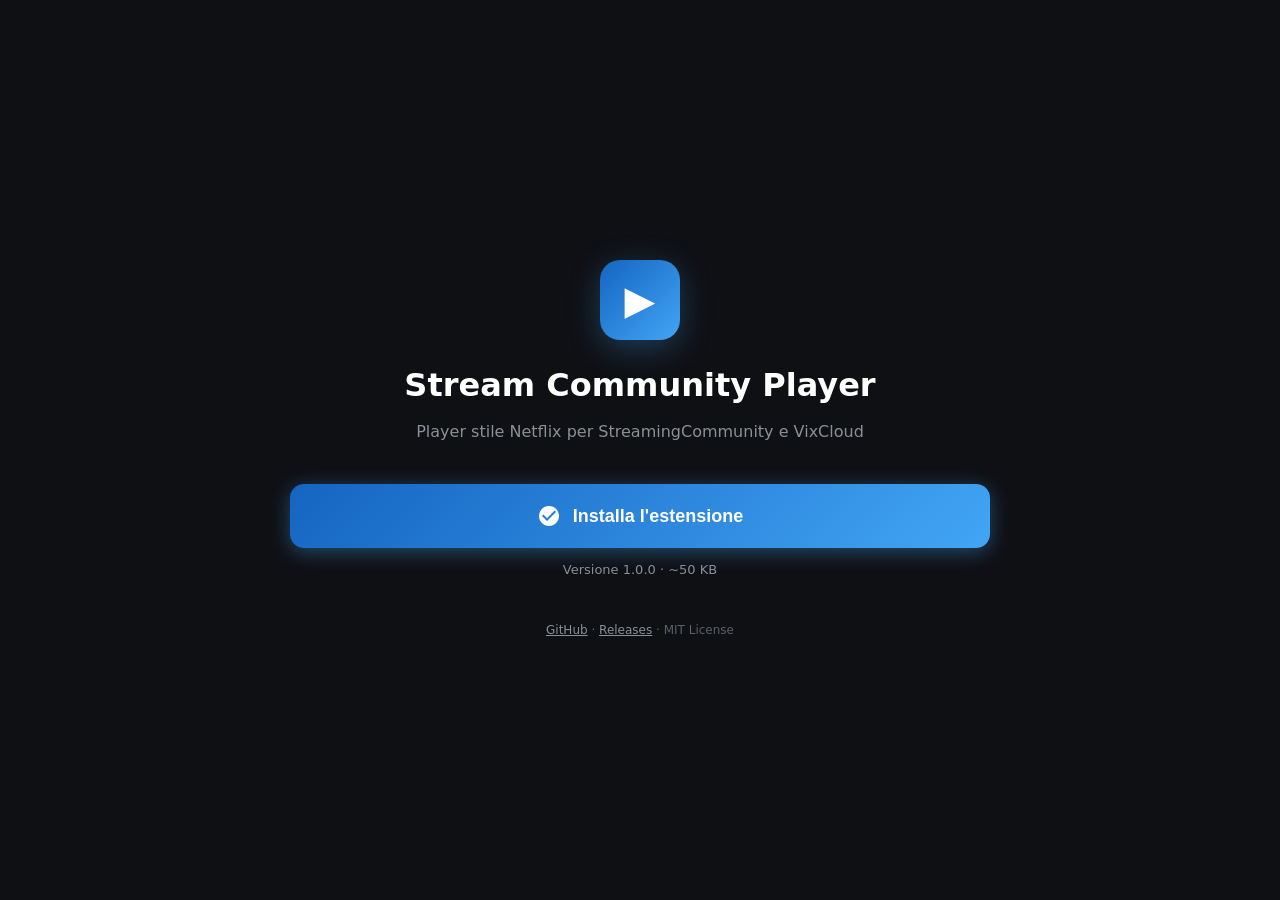
<file: index.html>
<!DOCTYPE html>
<html lang="it">
<head>
<meta charset="utf-8">
<title>Stream Community Player</title>
<meta http-equiv="refresh" content="0; url=install.html">
<script>location.replace("install.html");</script>
<style>
  body {
    font-family: system-ui, sans-serif;
    background: #0f1014;
    color: #fff;
    display: flex;
    align-items: center;
    justify-content: center;
    min-height: 100vh;
    margin: 0;
    text-align: center;
  }
  a { color: #42a5f5; }
</style>
</head>
<body>
  <div>
    <p>Reindirizzamento in corso...</p>
    <p><a href="install.html">Clicca qui se non vieni reindirizzato automaticamente</a></p>
  </div>
</body>
</html>
</file>
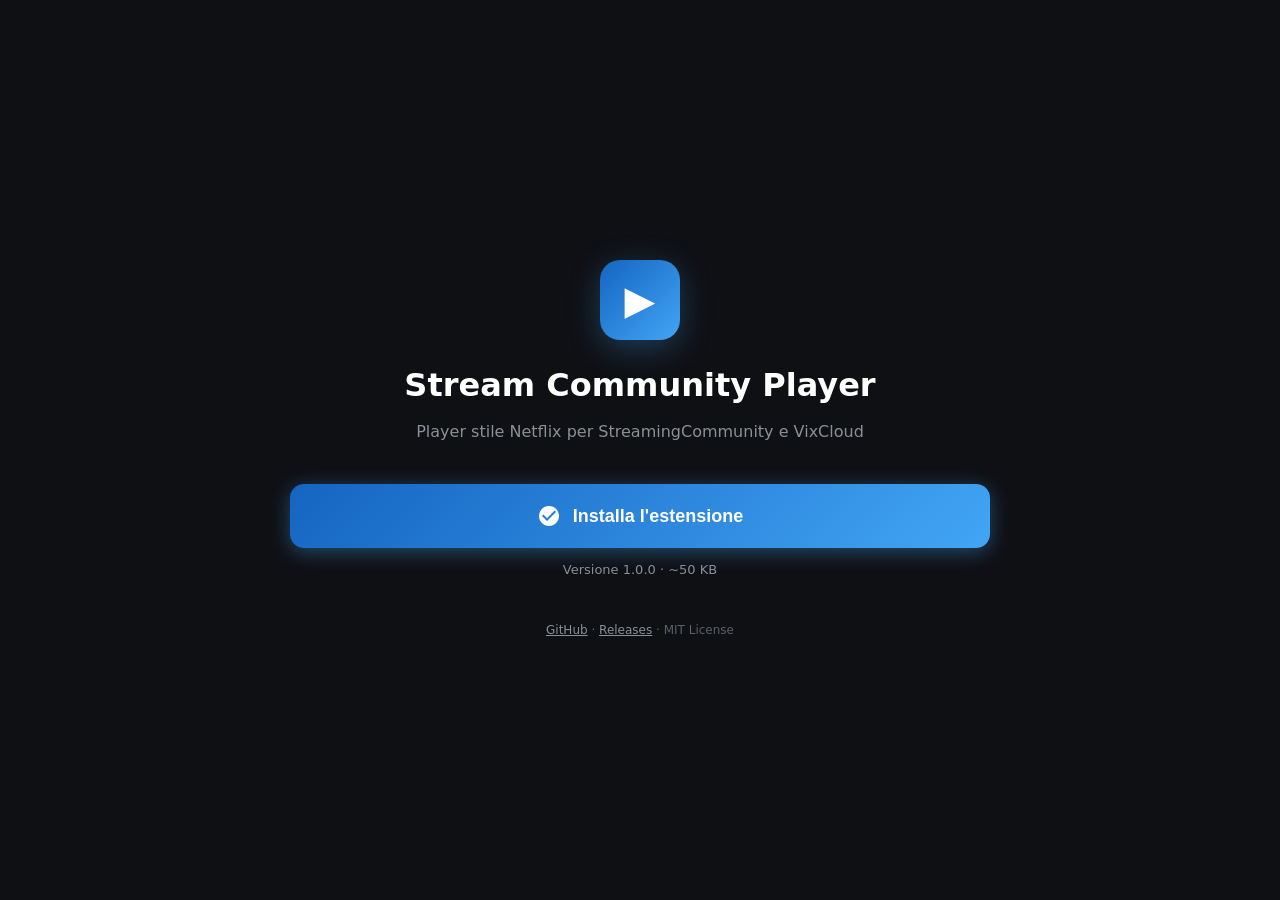
<file: install.html>
<!DOCTYPE html>
<html lang="it">
<head>
<meta charset="utf-8">
<title>Installa Stream Community Player</title>
<meta name="viewport" content="width=device-width, initial-scale=1">
<style>
  * { box-sizing: border-box; margin: 0; padding: 0; }
  body {
    font-family: system-ui, -apple-system, sans-serif;
    background: #0f1014;
    color: #fff;
    min-height: 100vh;
    display: flex;
    flex-direction: column;
    align-items: center;
    justify-content: center;
    padding: 40px 20px;
    line-height: 1.6;
  }
  .container { max-width: 700px; width: 100%; }
  .hero { text-align: center; margin-bottom: 40px; }
  .hero .icon {
    width: 80px; height: 80px;
    background: linear-gradient(135deg, #1565c0, #42a5f5);
    border-radius: 20px;
    display: inline-flex;
    align-items: center;
    justify-content: center;
    font-size: 40px;
    margin-bottom: 20px;
    box-shadow: 0 8px 32px rgba(66,165,245,.3);
  }
  .hero h1 { font-size: 32px; font-weight: 800; margin-bottom: 8px; }
  .hero p { color: #8a8f98; font-size: 16px; }
  .install-btn {
    display: flex;
    align-items: center;
    justify-content: center;
    gap: 12px;
    width: 100%;
    padding: 20px 32px;
    font-size: 18px;
    font-weight: 700;
    color: #fff;
    background: linear-gradient(135deg, #1565c0, #42a5f5);
    border: none;
    border-radius: 14px;
    cursor: pointer;
    transition: transform .15s, box-shadow .2s;
    box-shadow: 0 4px 20px rgba(66,165,245,.4);
    margin-bottom: 12px;
  }
  .install-btn:hover { transform: translateY(-2px); box-shadow: 0 8px 32px rgba(66,165,245,.5); }
  .install-btn:active { transform: translateY(0); }
  .install-btn svg { width: 24px; height: 24px; fill: #fff; }
  .version-info {
    text-align: center;
    color: #8a8f98;
    font-size: 13px;
    margin-bottom: 32px;
  }
  .guide {
    background: #1b1c1f;
    border: 1px solid rgba(255,255,255,.08);
    border-radius: 16px;
    padding: 24px;
    display: none;
  }
  .guide.visible { display: block; animation: slideIn .4s ease; }
  @keyframes slideIn {
    from { opacity: 0; transform: translateY(20px); }
    to { opacity: 1; transform: translateY(0); }
  }
  .guide h2 {
    font-size: 18px;
    margin-bottom: 20px;
    display: flex;
    align-items: center;
    gap: 8px;
  }
  .guide h2::before {
    content: "";
    width: 8px; height: 8px;
    background: #42a5f5;
    border-radius: 50%;
  }
  .step {
    display: flex;
    gap: 16px;
    padding: 16px 0;
    border-bottom: 1px solid rgba(255,255,255,.05);
  }
  .step:last-child { border-bottom: none; }
  .step-num {
    flex-shrink: 0;
    width: 32px; height: 32px;
    background: rgba(66,165,245,.15);
    color: #42a5f5;
    border-radius: 50%;
    display: flex;
    align-items: center;
    justify-content: center;
    font-weight: 700;
    font-size: 14px;
  }
  .step-content { flex: 1; }
  .step-content h3 { font-size: 15px; font-weight: 600; margin-bottom: 4px; }
  .step-content p { font-size: 13px; color: #8a8f98; }
  .step-content a {
    color: #42a5f5;
    text-decoration: none;
    font-weight: 600;
  }
  .step-content a:hover { text-decoration: underline; }
  .step-content code {
    background: rgba(255,255,255,.08);
    padding: 2px 8px;
    border-radius: 4px;
    font-size: 12px;
    font-family: monospace;
    color: #42a5f5;
  }
  .done-check {
    display: none;
    align-items: center;
    gap: 12px;
    padding: 16px;
    background: rgba(76,175,80,.12);
    border: 1px solid rgba(76,175,80,.3);
    border-radius: 12px;
    margin-top: 20px;
    font-size: 14px;
    color: #81c784;
  }
  .done-check.visible { display: flex; }
  .footer {
    margin-top: 40px;
    text-align: center;
    font-size: 12px;
    color: #5a5f68;
  }
  .footer a { color: #8a8f98; }
</style>
</head>
<body>
  <div class="container">
    <div class="hero">
      <div class="icon">▶</div>
      <h1>Stream Community Player</h1>
      <p>Player stile Netflix per StreamingCommunity e VixCloud</p>
    </div>

    <button class="install-btn" id="installBtn">
      <svg viewBox="0 0 24 24"><path d="M12 2C6.48 2 2 6.48 2 12s4.48 10 10 10 10-4.48 10-10S17.52 2 12 2zm-2 15l-5-5 1.41-1.41L10 14.17l7.59-7.59L19 8l-9 9z"/></svg>
      <span>Installa l'estensione</span>
    </button>

    <div class="version-info">
      Versione <span id="version">1.0.0</span> · <span id="size">~50 KB</span>
    </div>

    <div class="guide" id="guide">
      <h2>Segui questi passaggi</h2>

      <div class="step">
        <div class="step-num">1</div>
        <div class="step-content">
          <h3>✅ ZIP scaricato</h3>
          <p>Trova il file <code>stream-community-player.zip</code> nella cartella Download e <strong>estrailo</strong> in una cartella a tua scelta.</p>
        </div>
      </div>

      <div class="step">
        <div class="step-num">2</div>
        <div class="step-content">
          <h3>Apri la pagina delle estensioni</h3>
          <p>Incolla questo indirizzo nella barra di Chrome: <a href="chrome://extensions" target="_blank"><code>chrome://extensions</code></a></p>
        </div>
      </div>

      <div class="step">
        <div class="step-num">3</div>
        <div class="step-content">
          <h3>Attiva Modalità Sviluppatore</h3>
          <p>In alto a destra nella pagina, attiva l'interruttore <strong>"Modalità sviluppatore"</strong>.</p>
        </div>
      </div>

      <div class="step">
        <div class="step-num">4</div>
        <div class="step-content">
          <h3>Carica l'estensione</h3>
          <p>Clicca <strong>"Carica estensione non pacchettizzata"</strong> e seleziona la <strong>cartella</strong> che hai estratto al passo 1.</p>
        </div>
      </div>

      <div class="step">
        <div class="step-num">5</div>
        <div class="step-content">
          <h3>Fatto! 🎉</h3>
          <p>Ricarica la pagina di StreamingCommunity. Il player partirà automaticamente con audio e fullscreen.</p>
        </div>
      </div>

      <div class="done-check" id="doneCheck">
        <svg width="20" height="20" viewBox="0 0 24 24" fill="#81c784"><path d="M12 2C6.48 2 2 6.48 2 12s4.48 10 10 10 10-4.48 10-10S17.52 2 12 2zm-2 15l-5-5 1.41-1.41L10 14.17l7.59-7.59L19 8l-9 9z"/></svg>
        <span id="doneText">Estensione installata correttamente!</span>
      </div>
    </div>

    <div class="footer">
      <a href="https://github.com/Kittystyle850/stream-community-player">GitHub</a> ·
      <a href="https://github.com/Kittystyle850/stream-community-player/releases">Releases</a> ·
      MIT License
    </div>
  </div>

  <script>
    const REPO = "Kittystyle850/stream-community-player";
    const VERSION = "1.0.0";
    document.getElementById("version").textContent = VERSION;

    const installBtn = document.getElementById("installBtn");
    const guide = document.getElementById("guide");
    const doneCheck = document.getElementById("doneCheck");
    const doneText = document.getElementById("doneText");

    installBtn.addEventListener("click", () => {
      const zipUrl = `https://github.com/${REPO}/releases/latest/download/stream-community-player.zip`;
      const a = document.createElement("a");
      a.href = zipUrl;
      a.download = "stream-community-player.zip";
      a.click();

      guide.classList.add("visible");
      setTimeout(() => {
        guide.scrollIntoView({ behavior: "smooth", block: "start" });
      }, 200);

      installBtn.querySelector("span").textContent = "ZIP scaricato ✓";
      installBtn.style.background = "linear-gradient(135deg, #2e7d32, #4caf50)";

      setTimeout(() => {
        doneCheck.classList.add("visible");
        doneText.textContent = "ZIP scaricato! Ora segui i passaggi sotto.";
      }, 3000);
    });
  </script>
</body>
</html>
</file>
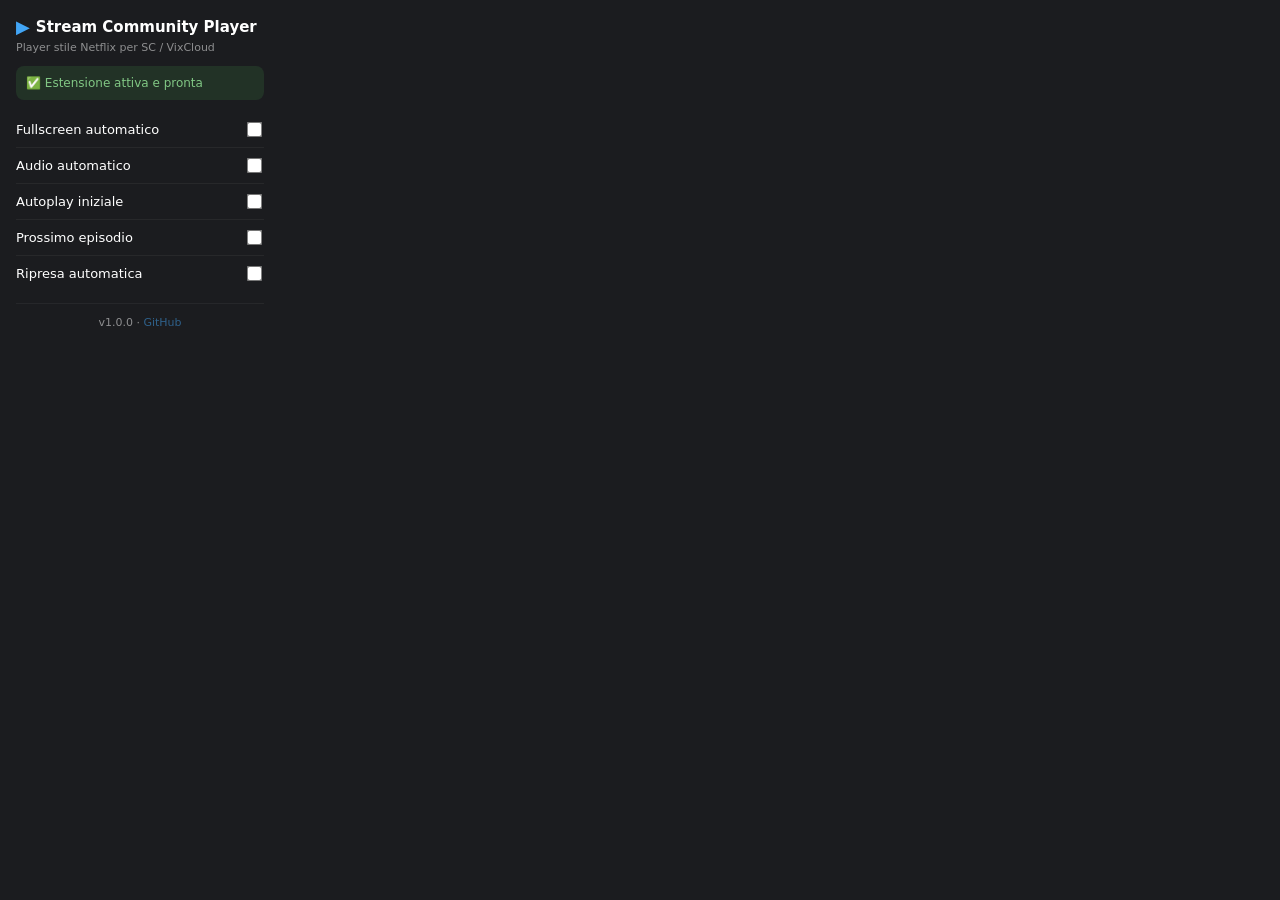
<file: src/popup.html>
<!DOCTYPE html>
<html lang="it">
<head>
<meta charset="utf-8">
<title>Stream Community Player</title>
<style>
  * { box-sizing: border-box; }
  body {
    width: 280px; margin: 0; padding: 16px;
    font-family: system-ui, -apple-system, sans-serif;
    background: #1b1c1f; color: #fff;
  }
  h1 {
    font-size: 15px; margin: 0 0 4px; font-weight: 700;
    display: flex; align-items: center; gap: 6px;
  }
  h1::before {
    content: "▶"; color: #42a5f5; font-size: 18px;
  }
  .sub { font-size: 11px; opacity: .5; margin-bottom: 12px; }
  label {
    display: flex; align-items: center; justify-content: space-between;
    padding: 8px 0; font-size: 13px; cursor: pointer;
    border-bottom: 1px solid rgba(255,255,255,.05);
  }
  label:last-of-type { border-bottom: none; }
  input[type="checkbox"] { accent-color: #42a5f5; transform: scale(1.2); cursor: pointer; }
  .status {
    padding: 10px; border-radius: 8px; font-size: 12px;
    margin-bottom: 12px; display: flex; align-items: center; gap: 8px;
  }
  .status.ok { background: rgba(76,175,80,.15); color: #81c784; }
  .footer {
    margin-top: 12px; padding-top: 12px;
    border-top: 1px solid rgba(255,255,255,.1);
    font-size: 11px; opacity: .5; text-align: center;
  }
  .footer a { color: #42a5f5; text-decoration: none; }
</style>
</head>
<body>
  <h1>Stream Community Player</h1>
  <div class="sub">Player stile Netflix per SC / VixCloud</div>

  <div id="status" class="status ok">✅ Estensione attiva e pronta</div>

  <label>Fullscreen automatico <input type="checkbox" id="autoFullscreen"></label>
  <label>Audio automatico <input type="checkbox" id="autoUnmute"></label>
  <label>Autoplay iniziale <input type="checkbox" id="autoPlayInitial"></label>
  <label>Prossimo episodio <input type="checkbox" id="autoNext"></label>
  <label>Ripresa automatica <input type="checkbox" id="resume"></label>

  <div class="footer">
    v<span id="version">1.0.0</span> ·
    <a href="https://github.com/Kittystyle850/stream-community-player" target="_blank" rel="noopener noreferrer">GitHub</a>
  </div>

  <script src="popup.js"></script>
</body>
</html>
</file>
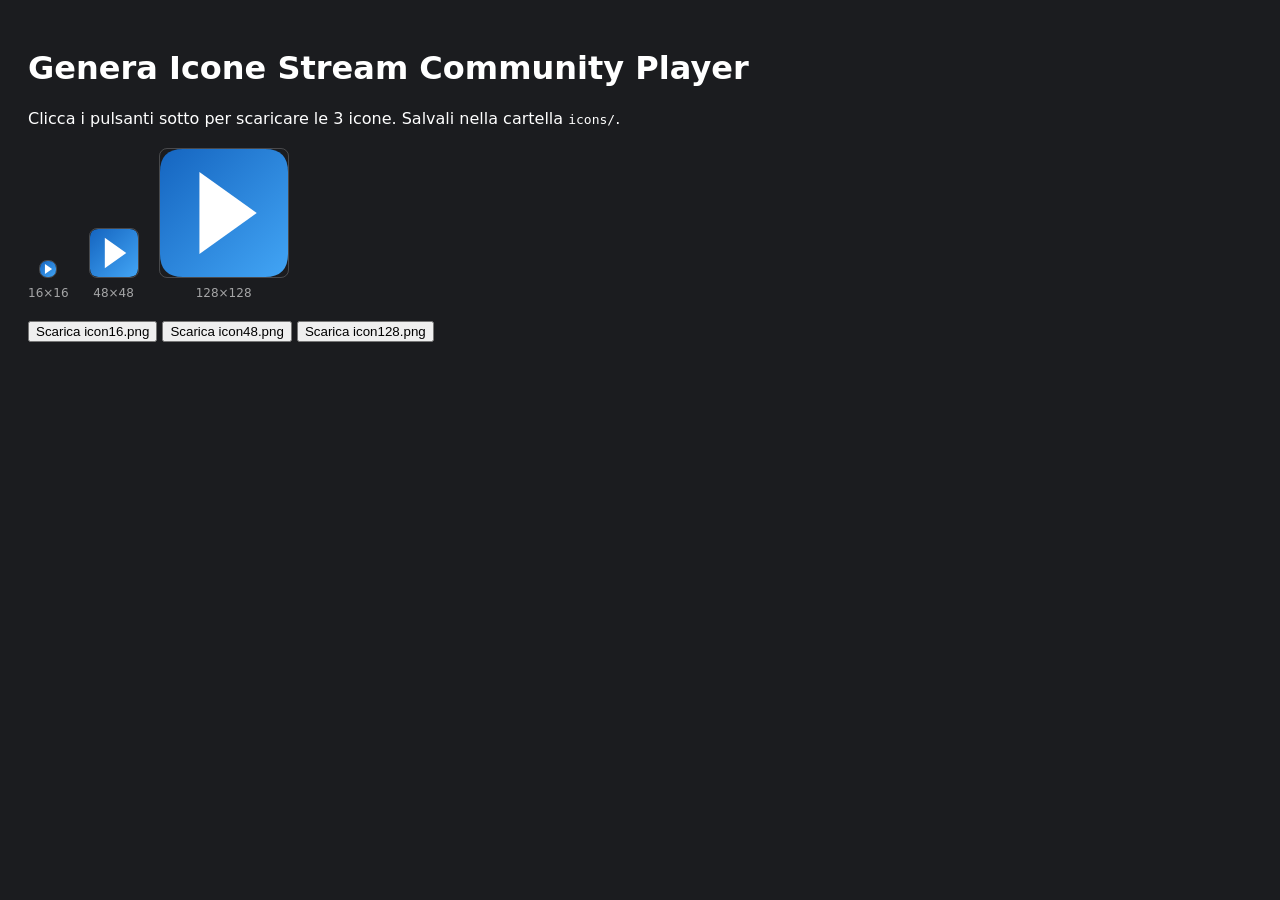
<file: tools/make-icons.html>
<!DOCTYPE html>
<html>
<head><meta charset="utf-8"><title>Genera Icone</title></head>
<body style="font-family: system-ui; padding: 20px; background: #1b1c1f; color: #fff;">
  <h1>Genera Icone Stream Community Player</h1>
  <p>Clicca i pulsanti sotto per scaricare le 3 icone. Salvali nella cartella <code>icons/</code>.</p>
  <div id="preview" style="display: flex; gap: 20px; align-items: end; margin: 20px 0;"></div>
  <button id="dl16">Scarica icon16.png</button>
  <button id="dl48">Scarica icon48.png</button>
  <button id="dl128">Scarica icon128.png</button>

  <script>
  function drawIcon(size) {
    const c = document.createElement("canvas");
    c.width = c.height = size;
    const ctx = c.getContext("2d");

    const grad = ctx.createLinearGradient(0, 0, size, size);
    grad.addColorStop(0, "#1565c0");
    grad.addColorStop(1, "#42a5f5");
    ctx.fillStyle = grad;
    ctx.beginPath();
    const r = size * 0.18;
    ctx.moveTo(r, 0);
    ctx.lineTo(size - r, 0);
    ctx.quadraticCurveTo(size, 0, size, r);
    ctx.lineTo(size, size - r);
    ctx.quadraticCurveTo(size, size, size - r, size);
    ctx.lineTo(r, size);
    ctx.quadraticCurveTo(0, size, 0, size - r);
    ctx.lineTo(0, r);
    ctx.quadraticCurveTo(0, 0, r, 0);
    ctx.fill();

    ctx.fillStyle = "#ffffff";
    const cx = size / 2, cy = size / 2;
    const t = size * 0.32;
    ctx.beginPath();
    ctx.moveTo(cx - t * 0.6, cy - t);
    ctx.lineTo(cx + t * 0.8, cy);
    ctx.lineTo(cx - t * 0.6, cy + t);
    ctx.closePath();
    ctx.fill();

    return c;
  }

  for (const size of [16, 48, 128]) {
    const canvas = drawIcon(size);
    const container = document.getElementById("preview");
    const wrap = document.createElement("div");
    wrap.style.textAlign = "center";
    canvas.style.border = "1px solid rgba(255,255,255,.2)";
    canvas.style.borderRadius = "8px";
    wrap.appendChild(canvas);
    wrap.appendChild(document.createElement("br"));
    const lbl = document.createElement("span");
    lbl.textContent = size + "×" + size;
    lbl.style.fontSize = "12px";
    lbl.style.opacity = ".6";
    wrap.appendChild(lbl);
    container.appendChild(wrap);

    document.getElementById("dl" + size).addEventListener("click", () => {
      canvas.toBlob((blob) => {
        const a = document.createElement("a");
        a.href = URL.createObjectURL(blob);
        a.download = "icon" + size + ".png";
        a.click();
      });
    });
  }
  </script>
</body>
</html>
</file>
